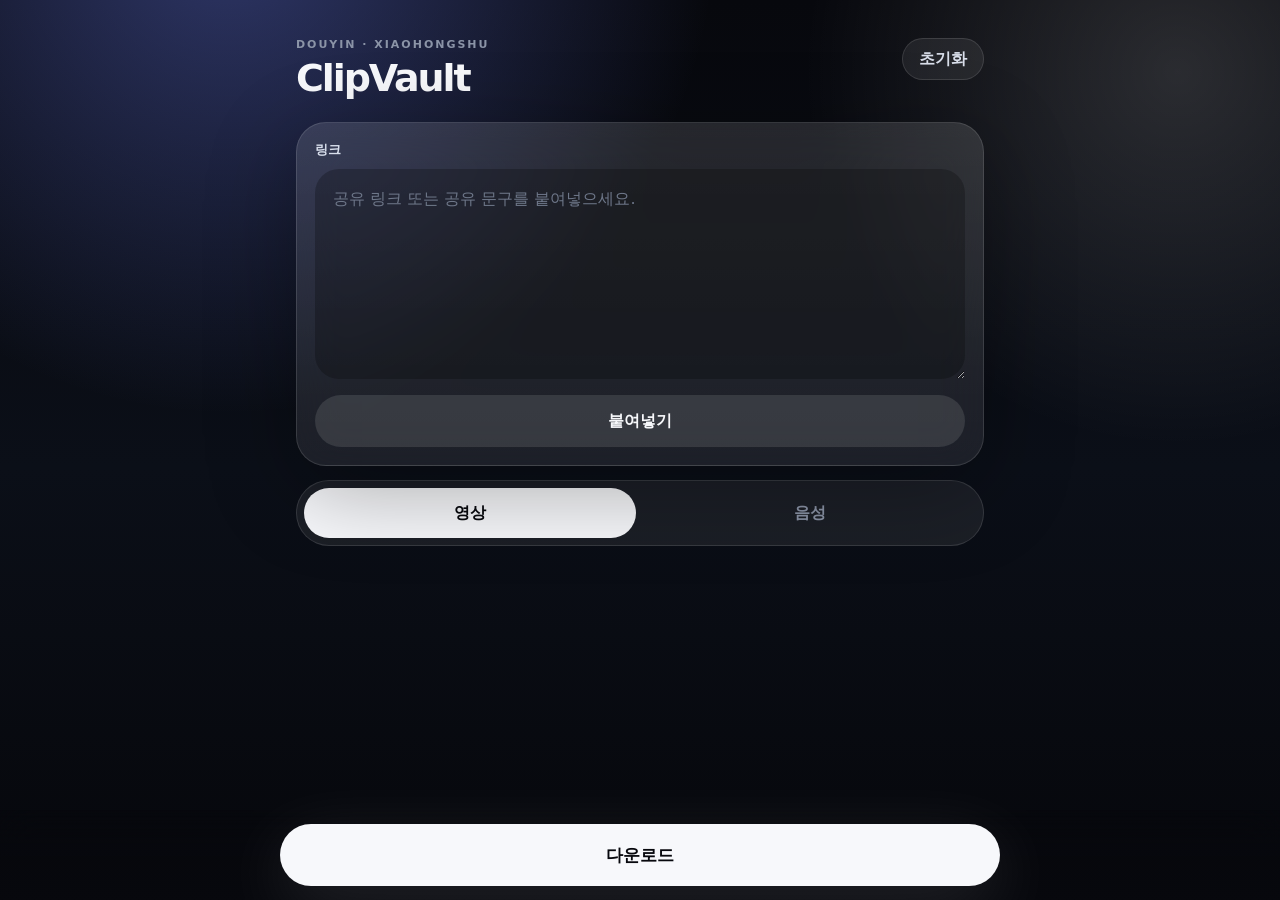
<file: index.html>
<!doctype html>
<html lang="ko">
<head>
  <meta charset="utf-8" />
  <meta name="viewport" content="width=device-width,initial-scale=1,viewport-fit=cover" />
  <meta name="theme-color" content="#07080d" />
  <link rel="manifest" href="/manifest.webmanifest" />
  <link rel="icon" href="/icon.svg" />
  <link rel="stylesheet" href="/style.css" />
  <title>ClipVault</title>
</head>
<body>
  <main class="app">
    <header class="top">
      <div>
        <p class="kicker">DOUYIN · XIAOHONGSHU</p>
        <h1>ClipVault</h1>
      </div>
      <button id="clearBtn" class="mini" type="button">초기화</button>
    </header>

    <section class="panel">
      <label for="linkText">링크</label>
      <textarea id="linkText" placeholder="공유 링크 또는 공유 문구를 붙여넣으세요." autocomplete="off" spellcheck="false"></textarea>
      <button id="pasteBtn" class="soft" type="button">붙여넣기</button>
    </section>

    <section class="switch">
      <button class="mode active" data-mode="video" type="button">영상</button>
      <button class="mode" data-mode="audio" type="button">음성</button>
    </section>

    <section id="statusCard" class="progress hidden">
      <div><span id="statusText">대기</span><span id="percentText">0%</span></div>
      <i><b id="barFill"></b></i>
    </section>

    <section id="resultCard" class="results"></section>
  </main>

  <footer class="dock">
    <button id="startBtn" class="main" type="button">다운로드</button>
  </footer>

  <script src="/app.js"></script>
</body>
</html>
</file>
<file: style.css>
:root{
  --bg:#07080d;
  --text:#f7f8fb;
  --muted:#8b94a7;
  --line:rgba(255,255,255,.12);
  --glass:rgba(255,255,255,.075);
  --glass2:rgba(255,255,255,.12);
  --white:#f7f8fb;
  --black:#07080d;
  --r:30px;
}
*{box-sizing:border-box;-webkit-tap-highlight-color:transparent}
html,body{min-height:100%;margin:0}
body{
  color:var(--text);
  font-family:-apple-system,BlinkMacSystemFont,"SF Pro Display","Pretendard","Noto Sans KR",system-ui,sans-serif;
  background:
    radial-gradient(circle at 18% -8%,rgba(112,132,255,.38),transparent 34%),
    radial-gradient(circle at 92% 8%,rgba(255,255,255,.14),transparent 26%),
    linear-gradient(180deg,#07080d,#0b0f18 52%,#06070b);
  overflow-x:hidden;
}
button,textarea,input{font:inherit;color:inherit}
button{border:0;cursor:pointer}
.app{width:min(720px,100%);margin:0 auto;padding:30px 16px 118px}
.top{display:flex;justify-content:space-between;align-items:flex-start;gap:16px;margin:8px 0 26px}
.kicker{margin:0 0 9px;color:var(--muted);font-size:11px;font-weight:850;letter-spacing:.18em}
h1{margin:0;font-size:38px;line-height:.95;font-weight:900;letter-spacing:-.055em}
.mini{height:42px;padding:0 16px;border:1px solid var(--line);border-radius:999px;background:rgba(255,255,255,.07);color:#d9deea;font-weight:800}
.panel,.progress,.login-box{
  border:1px solid var(--line);
  background:linear-gradient(180deg,var(--glass2),var(--glass));
  backdrop-filter:blur(24px);
  -webkit-backdrop-filter:blur(24px);
  box-shadow:0 24px 90px rgba(0,0,0,.32);
  border-radius:var(--r);
}
.panel{padding:18px;margin-bottom:14px}
label{display:block;margin:0 0 10px;color:#d7deeb;font-size:13px;font-weight:850}
textarea{
  width:100%;min-height:210px;resize:vertical;border:0;outline:0;border-radius:24px;
  background:rgba(0,0,0,.24);padding:18px;font-size:16px;line-height:1.55;
}
textarea::placeholder,input::placeholder{color:#6e7789}
.soft{width:100%;height:52px;margin-top:12px;border-radius:999px;background:rgba(255,255,255,.11);font-weight:850}
.switch{display:grid;grid-template-columns:1fr 1fr;gap:8px;border:1px solid var(--line);border-radius:999px;padding:7px;background:rgba(255,255,255,.07);margin-bottom:14px}
.mode{height:50px;border-radius:999px;background:transparent;color:var(--muted);font-weight:850}
.mode.active{background:var(--white);color:var(--black)}
.progress{padding:18px;margin-bottom:14px}
.progress div{display:flex;justify-content:space-between;font-weight:850;margin-bottom:12px}
.progress i{display:block;height:10px;border-radius:999px;background:rgba(255,255,255,.12);overflow:hidden}
.progress b{display:block;width:0%;height:100%;border-radius:999px;background:var(--white);transition:width .25s ease}
.results{display:grid;gap:10px}
.file{display:flex;align-items:center;justify-content:space-between;gap:12px;padding:15px 16px;border:1px solid var(--line);border-radius:24px;background:rgba(255,255,255,.08)}
.file strong{display:block;font-size:14px;word-break:break-all}.file small{display:block;margin-top:5px;color:var(--muted)}
.file a{flex:0 0 auto;text-decoration:none;background:var(--white);color:var(--black);border-radius:999px;padding:11px 16px;font-weight:900;font-size:14px}
.fail{border-color:rgba(255,120,120,.26);background:rgba(255,80,80,.08)}
.error{color:#ffb5b5;font-size:14px;margin:12px 0 0}
.dock{position:fixed;left:0;right:0;bottom:0;padding:14px 16px calc(14px + env(safe-area-inset-bottom));background:linear-gradient(180deg,transparent,rgba(7,8,13,.9) 38%,rgba(7,8,13,.99));backdrop-filter:blur(18px);-webkit-backdrop-filter:blur(18px)}
.main{width:min(720px,100%);height:62px;display:block;margin:0 auto;border-radius:999px;background:var(--white);color:var(--black);font-size:17px;font-weight:900;box-shadow:0 18px 70px rgba(255,255,255,.12)}
.main:disabled{opacity:.45;cursor:wait}.hidden{display:none!important}
.login{min-height:100vh;display:grid;place-items:center;padding:22px}.login-box{width:min(430px,100%);padding:24px}.login-box input{width:100%;height:58px;border:0;outline:0;border-radius:20px;background:rgba(0,0,0,.25);padding:0 16px;margin:20px 0 12px}
@media(max-width:420px){.app{padding-left:14px;padding-right:14px}h1{font-size:35px}textarea{min-height:200px}}
</file>
